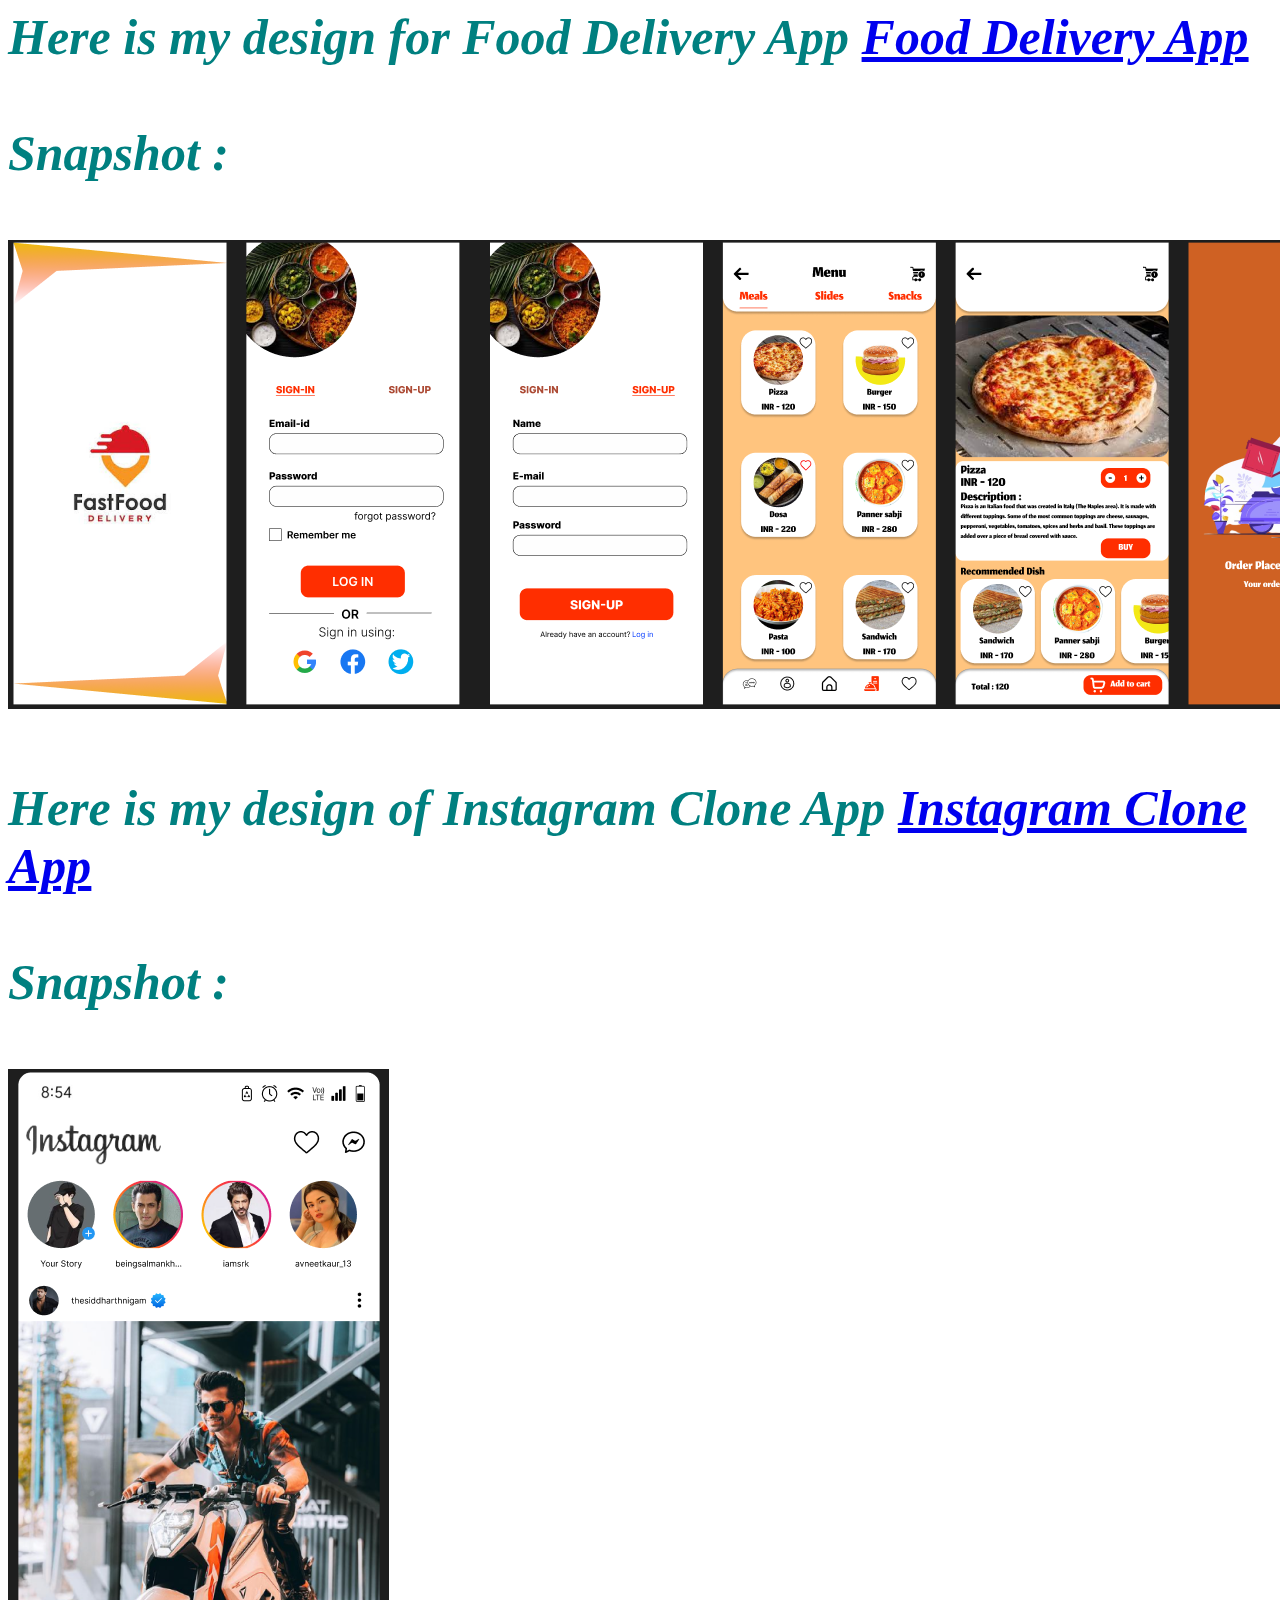
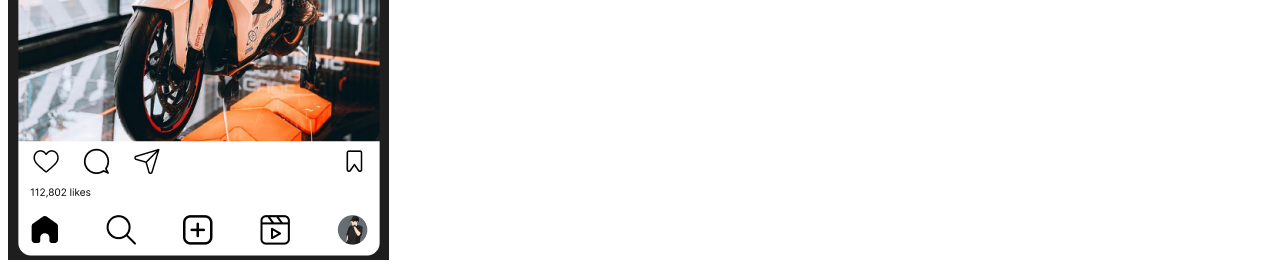
<file: figma.html>
<!DOCTYPE html>
<html lang="en">
<head>
    <meta charset="UTF-8">
    <meta name="viewport" content="width=device-width, initial-scale=1.0">
    <title>Figma Designs</title>
</head>
<link rel="stylesheet" href="./style.css">
<body>
<div id="figma">
    Here is my design for Food Delivery App <a href="https://www.figma.com/design/O0B855EG4wV04wYrhiCUVQ/Food-app?node-id=0-1&t=GdBx17a1J4CyBpve-1">Food Delivery App</a></br><br/>
    Snapshot :</br><br/>
    <img src="./images/image.png" alt="food-app-image"> </br><br/>

</div>



<div id="figma">Here is my design of Instagram Clone App <a href="https://www.figma.com/design/Up7SSGRg9GpmAqbhWWpFvT/instagram?node-id=0-3&t=aUh3dKFupeQ3xrP0-1">Instagram Clone App</a></br><br/>
    Snapshot :</br><br/>
    <img src="./images/insta.png" alt="ig-clone-img">
</div>


</body>
</html>
</file>
<file: style.css>
.backgroung_img{
    height: 800px;
    background-image: url("https://img.freepik.com/free-vector/abstract-black-lines-geometric-background_677411-2748.jpg");
}

.imagetext{
    display: flex;
    justify-content: center;
    align-items: center;
    color: whitesmoke;
    font-family : cursive;
    padding-top: 300px;
}

#align{
    display: flex;
    flex-direction: column;
    justify-content: space-between;
    align-items: start;
}

#profile-img{
    height: 200px;
    border-radius: 50%;
}

#font-color{
    color: black;
}

div {
    display: block;
    unicode-bidi: isolate;
}
h2 {
    text-align: center;
    color: #66bfbf;
    font-family: "Montserrat", sans-serif;
    font-size: 2.5rem;
    font-weight: normal;
    padding-bottom: 10px;
}
.parent {
    display: grid;
    grid-template-columns: 0.5fr 1fr;
    grid-template-rows: repeat(1, 1fr);
    width: 50%;
    margin: 100px auto 0 auto;
    text-align: left;
    row-gap: 2rem;
}
#figma{
    color : teal;
    font-style: italic;
    font-weight: bold;font-size: 50px;
}
.contact-me{
    text-align: center;
}
.btn{
    background-color: #66bfbf;
}
</file>
